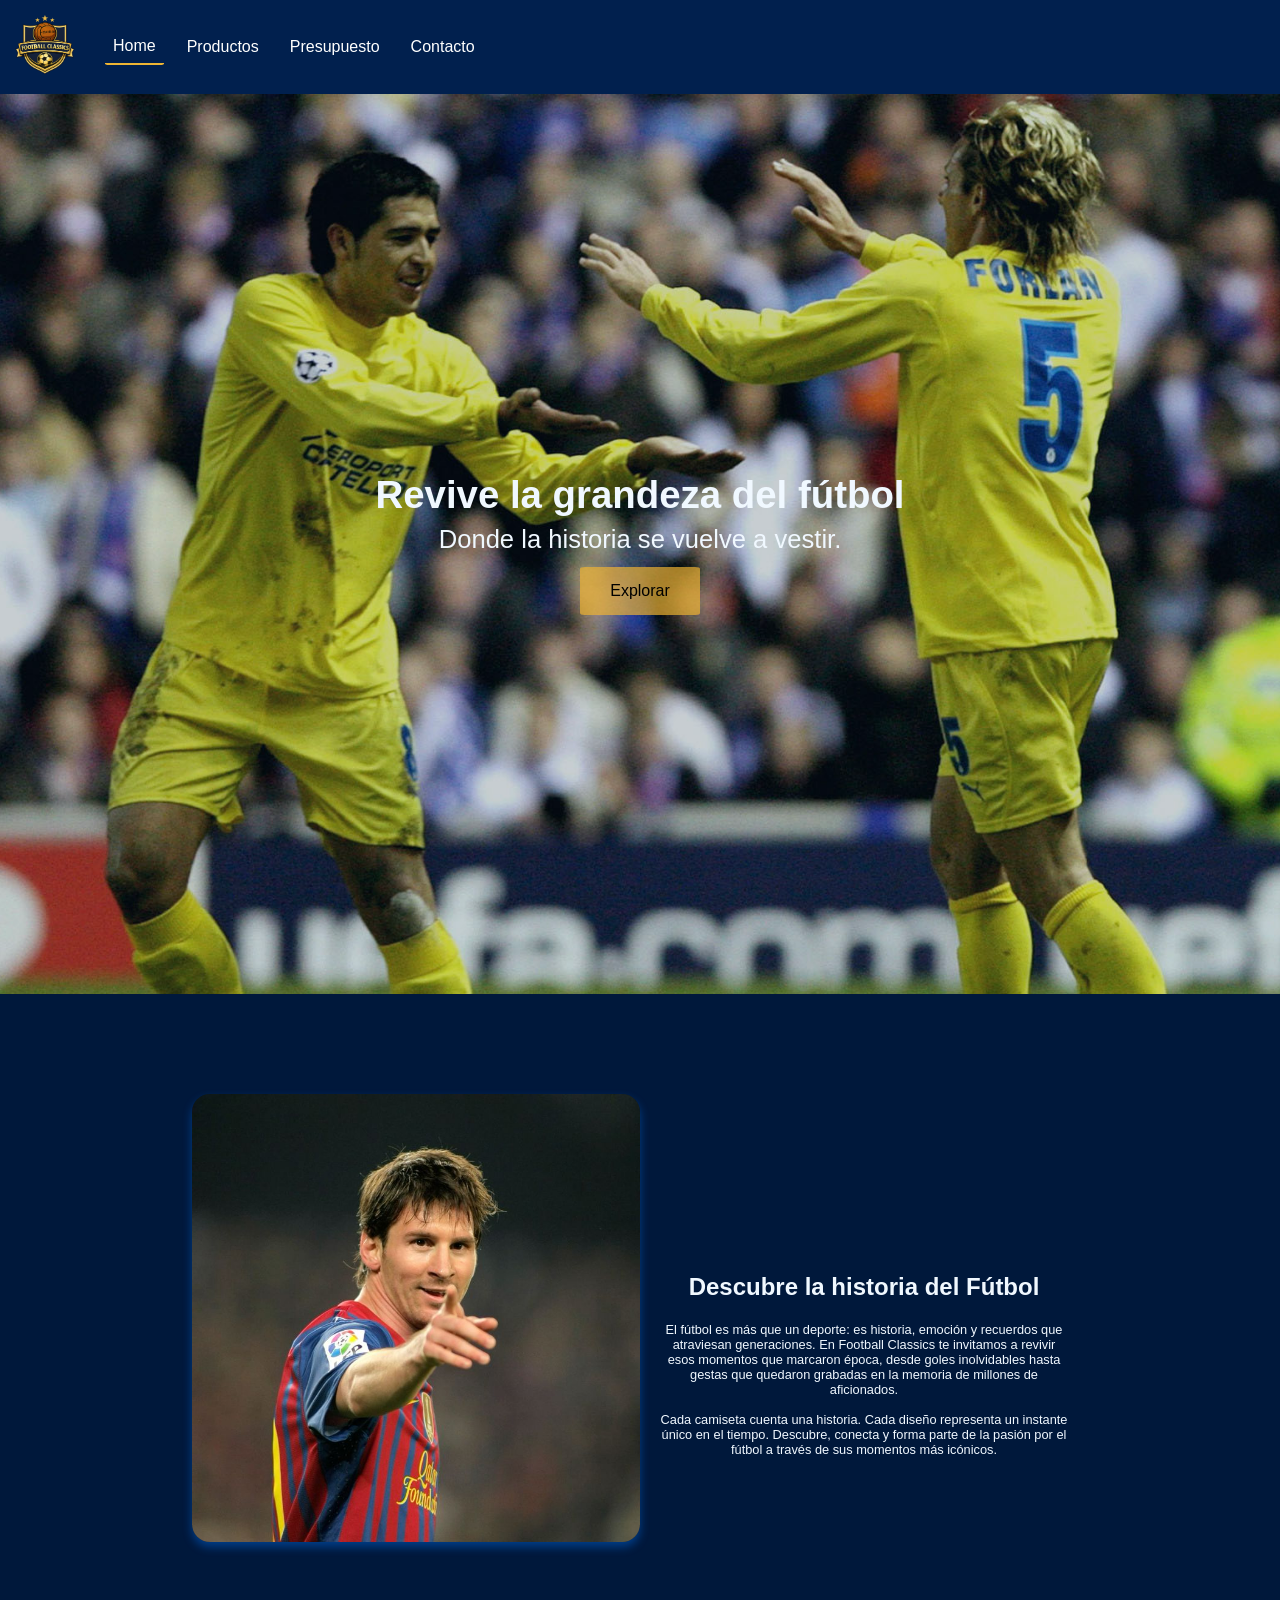
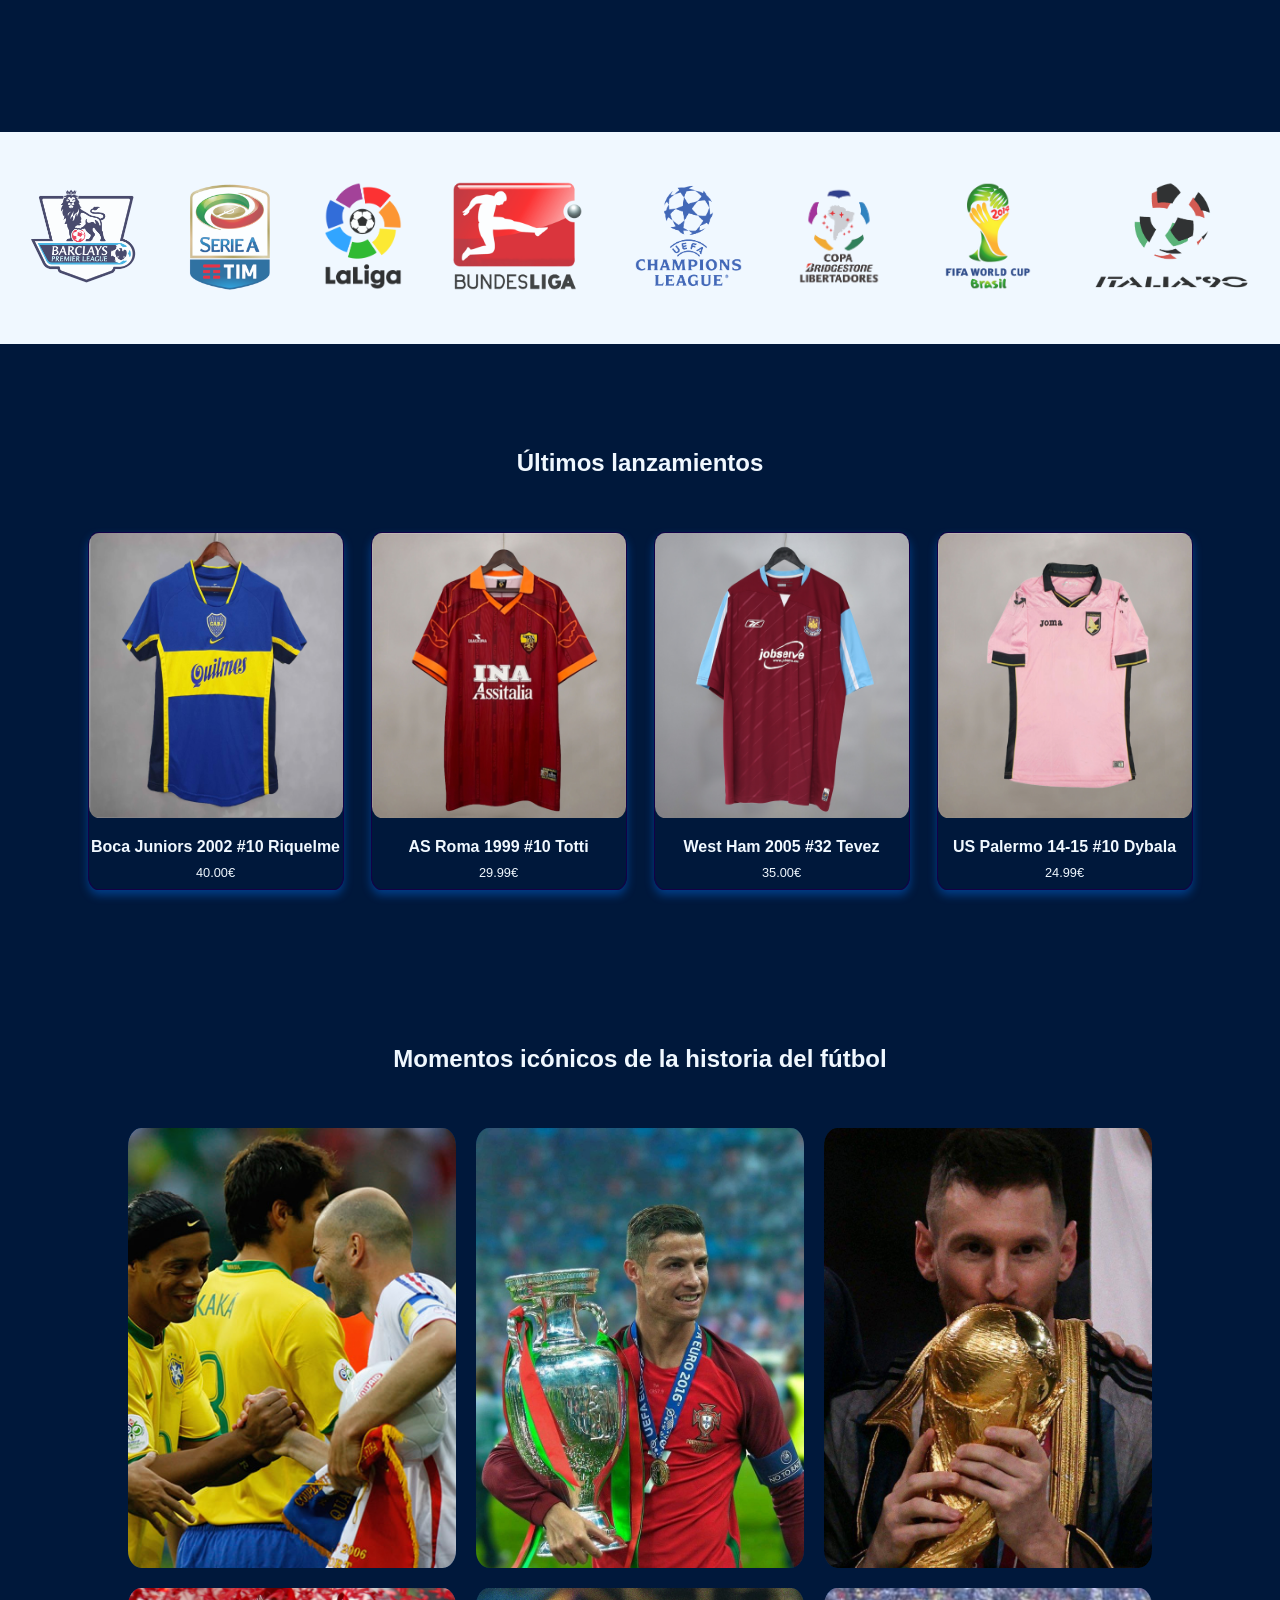
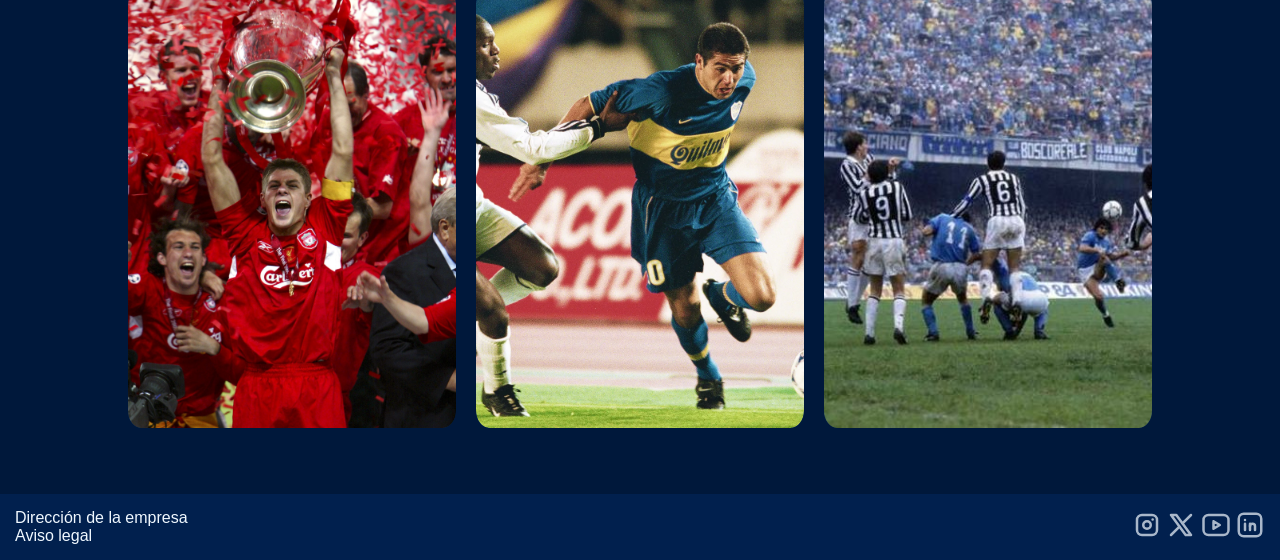
<file: index.html>
<!DOCTYPE html>
<html lang="es">
<head>
    <meta charset="UTF-8">
    <meta name="viewport" content="width=device-width, initial-scale=1.0">
    <meta name="robots" content="noindex, follow">
    <meta name="author" content="Mateo Ocampo Cavalleri">
    <meta name="description" content="Revive la historia del fútbol con Football Classics. Descubre camisetas legendarias y momentos icónicos que marcaron generaciones.">
    <link rel="stylesheet" href="css/styles.css">
    <title>Home</title>

    <!-- Favicon -->
    <link rel="apple-touch-icon" sizes="180x180" href="/apple-touch-icon.png">
    <link rel="icon" type="image/png" sizes="32x32" href="/favicon-32x32.png">
    <link rel="icon" type="image/png" sizes="16x16" href="/favicon-16x16.png">
    <link rel="manifest" href="/site.webmanifest">
</head>

<body>
    <header>
        <nav class="navbar">
            <div class="logo">
                <a href="index.html">
                    <img src="assets/images/logo-football-classics.png" alt="Logo de la empresa" width="70" height="70">
                </a>
            </div>

            <input type="checkbox" class="check-menu" id="check-menu">

            <ul class="nav-links">
                <li><a href="index.html" class="active">Home</a></li>
                <li><a href="views/productos.html">Productos</a></li>
                <li><a href="views/presupuesto.html">Presupuesto</a></li>
                <li><a href="views/contacto.html">Contacto</a></li>
            </ul>
        

            <label for="check-menu" class="label-check">
                <img src="assets/images/menu-1-svgrepo-com.svg" alt="Icono menú hamburguesa"  width="40" height="40">
            </label>
        </nav>
        
    </header>

    <!-- Contenido de la Página -->
    <main>
        <section> 
            <div class="hero">
                <div class="hero-txt">
                    <h1>Revive la grandeza del fútbol</h1>
                    <p>Donde la historia se vuelve a vestir.</p>
                </div>
                <a href="views/productos.html" class="show-more">Explorar</a>
            </div>
        </section>

        <!-- Sección Introductoria -->
        <section class="content">
            <div class="container mt-50">
                <article class="intro mt-50">
                    <img src="assets/images/messi.jpeg" alt="Imágen de Messi en el Barcelona en la temporada 2011/12" width="400" height="400">
                    <div class="intro-txt">
                        <h2 class="mb-1r">Descubre la historia del Fútbol</h2>
                        <p>El fútbol es más que un deporte: es historia, emoción y recuerdos que atraviesan generaciones. En Football Classics te invitamos a revivir esos momentos que marcaron época, desde goles inolvidables hasta gestas que quedaron grabadas en la memoria de millones de aficionados. 
                        <br> <br>
                        Cada camiseta cuenta una historia. Cada diseño representa un instante único en el tiempo. Descubre, conecta y forma parte de la pasión por el fútbol a través de sus momentos más icónicos.</p>
                    </div> 
                </article>
            </div>
        </section>

        <!-- Sección Logos de las competencias -->
        <section class="tournaments mt-100">
            <div class="tournaments-logos">
                <div class="tournaments-logo">
                    <img src="assets/images/premier-league.png" alt="Logo antiguo de la Premier League de Inglaterra" width="150" height="150">
                </div>
                
                <div class="tournaments-logo">
                    <img src="assets/images/seria-a.png" alt="Logo antiguo de la Serie A de Italia" width="100" height="150">
                </div>

                <div class="tournaments-logo">
                    <img src="assets/images/la-liga.png" alt="Logo antiguo de La Liga de España" width="100" height="150">
                </div>

                <div class="tournaments-logo">
                    <img src="assets/images/bundesliga.png" alt="Logo antiguo de la Bundesliga de Alemania" width="150" height="150">
                </div>

                <div class="tournaments-logo">
                    <img src="assets/images/champions-league.png" alt="Logo de la Champions League" width="150" height="130">    
                </div>
                
                <div class="tournaments-logo">
                    <img src="assets/images/copa-libertadores.png" alt="Logo antiguo de la Copa Libertadores de América" width="150" height="180">
                </div>

                <div class="tournaments-logo">
                    <img src="assets/images/mundial-2014.png" alt="Logo de la Copa del Mundo de Brasil 2014" width="150" height="150">
                </div>

                <div class="tournaments-logo">
                    <img src="assets/images/italia-90.png" alt="Logo de la Copa del Mundo de Italia 1990" width="150" height="150">
                </div>
            </div>
        </section>

        
        <!-- Sección Productos -->
        <section class="content">
            <div class="container-xl mt-100 mb-50">
                <h2>Últimos lanzamientos</h2>
                <div class="cards mt-50">

                    <div class="card">
                        <img src="assets/images/boca-2002-front.jpg" alt="Camiseta de Boca Juniors del 2002 de Riquelme" width="200" height="200">
                        <div class="card-text">
                        <h3>Boca Juniors 2002 #10 Riquelme</h3>
                        <p>40.00€</p>
                        </div>
                    </div>

                    <div class="card">
                        <img src="assets/images/roma-99.jpg" alt="Camiseta de AS Roma del 1999 de Totti" width="200" height="200">
                        <div class="card-text">
                        <h3>AS Roma 1999 #10 Totti</h3>
                        <p>29.99€</p>
                        </div>
                    </div>

                    <div class="card">
                        <img src="assets/images/west-ham-2005-front.png" alt="Camiseta del West Ham del 2005 de Tévez" width="200" height="200">
                        <div class="card-text">
                        <h3>West Ham 2005 #32 Tevez</h3>
                        <p>35.00€</p>
                        </div>
                    </div>

                    <div class="card">
                        <img src="assets/images/palermo-14-15.jpg" alt="Camiseta del US Palermo de la temporada 2014/15 de Dybala" width="200" height="200">
                        <div class="card-text">
                        <h3>US Palermo 14-15 #10 Dybala</h3>
                        <p>24.99€</p>
                        </div>
                    </div>

                </div>
            </div>
        </section>

        <!-- Sección Momentos Icónicos -->
        <section class="content" id="top-moments">
            <div class="container-mid mt-100 mb-1r">
                <h2 class="mb-1r">Momentos icónicos de la historia del fútbol</h2>
                <div class="moments">
                    <div class="moment">
                       <div class="moment-img"></div>
                        <div class="moment-txt">
                            <h3>Francia vs Brasil <br> Cuartos de Final - Mundial 2006</h3>
                        </div>
                        <a href="views/productos.html" class="show-more">Ver más</a>
                    </div>

                    <div class="moment">
                        <div class="moment-img"></div>
                        <div class="moment-txt">
                            <h3>Primer Título de Cristiano Ronaldo con Portugal</h3>
                        </div>
                        <a href="views/productos.html" class="show-more">Ver más</a>
                    </div>

                    <div class="moment">
                        <div class="moment-img"></div>
                        <div class="moment-txt">
                            <h3>Lionel Messi Campeón del Mundo 2022 con Argentina</h3>
                        </div>
                        <a href="views/productos.html" class="show-more">Ver más</a>
                    </div>

                    <div class="moment">
                        <div class="moment-img"></div>
                        <div class="moment-txt">
                            <h3>Liverpool vs Milan <br> Final - Champions 2005</h3>
                        </div>
                        <a href="views/productos.html" class="show-more">Ver más</a>
                    </div>

                    <div class="moment">
                        <div class="moment-img"></div>
                        <div class="moment-txt">
                            <h3>Napolés vs Juventus <br> Gol imposible de Maradona</h3>
                        </div>
                        <a href="views/productos.html" class="show-more">Ver más</a>
                    </div>

                    <div class="moment">
                        <div class="moment-img"></div>
                        <div class="moment-txt">
                            <h3>Boca Juniors vs Real Madrid <br> Final Intercontinental 2000</h3>
                        </div>
                        <a href="views/productos.html" class="show-more">Ver más</a>
                    </div>
                </div>
            </div>
        </section>
    </main>
    
    <!-- Footer -->
    <footer>
        <div class="info-empresa">
            <p>Dirección de la empresa</p>
            <p>Aviso legal</p>
        </div>

        <div class="redes">
            <a href="https://instagram.com" target="_blank"> <svg xmlns="http://www.w3.org/2000/svg" width="30" height="30" viewBox="0 0 24 24" fill="none" stroke="aliceblue" stroke-width="2" stroke-linecap="round" stroke-linejoin="round" class="icon icon-tabler icons-tabler-outline icon-tabler-brand-instagram"><path stroke="none" d="M0 0h24v24H0z" fill="none" /><path d="M4 8a4 4 0 0 1 4 -4h8a4 4 0 0 1 4 4v8a4 4 0 0 1 -4 4h-8a4 4 0 0 1 -4 -4l0 -8" /><path d="M9 12a3 3 0 1 0 6 0a3 3 0 0 0 -6 0" /><path d="M16.5 7.5v.01" /></svg> </a>

            <a href="https://x.com" target="_blank"> <svg xmlns="http://www.w3.org/2000/svg" width="30" height="30" viewBox="0 0 24 24" fill="none" stroke="aliceblue" stroke-width="2" stroke-linecap="round" stroke-linejoin="round" class="icon icon-tabler icons-tabler-outline icon-tabler-brand-x"><path stroke="none" d="M0 0h24v24H0z" fill="none" /><path d="M4 4l11.733 16h4.267l-11.733 -16l-4.267 0" /><path d="M4 20l6.768 -6.768m2.46 -2.46l6.772 -6.772" /></svg> </a>

            <a href="https://youtube.com" target="_blank"> <svg xmlns="http://www.w3.org/2000/svg" width="30" height="30" viewBox="0 0 24 24" fill="none" stroke="aliceblue" stroke-width="2" stroke-linecap="round" stroke-linejoin="round" class="icon icon-tabler icons-tabler-outline icon-tabler-brand-youtube"><path stroke="none" d="M0 0h24v24H0z" fill="none" /><path d="M2 8a4 4 0 0 1 4 -4h12a4 4 0 0 1 4 4v8a4 4 0 0 1 -4 4h-12a4 4 0 0 1 -4 -4v-8" /><path d="M10 9l5 3l-5 3l0 -6" /></svg> </a>

            <a href="https://linkedin.com" target="_blank"> <svg xmlns="http://www.w3.org/2000/svg" width="30" height="30" viewBox="0 0 24 24" fill="none" stroke="aliceblue" stroke-width="2" stroke-linecap="round" stroke-linejoin="round" class="icon icon-tabler icons-tabler-outline icon-tabler-brand-linkedin"><path stroke="none" d="M0 0h24v24H0z" fill="none" /><path d="M3 7a4 4 0 0 1 4 -4h10a4 4 0 0 1 4 4v10a4 4 0 0 1 -4 4h-10a4 4 0 0 1 -4 -4l0 -10" /><path d="M8 11v5" /><path d="M8 8v.01" /><path d="M12 16v-5" /><path d="M16 16v-3a2 2 0 1 0 -4 0" /></svg></a>
        </div>
    </footer>
    
</body>
</html>
</file>
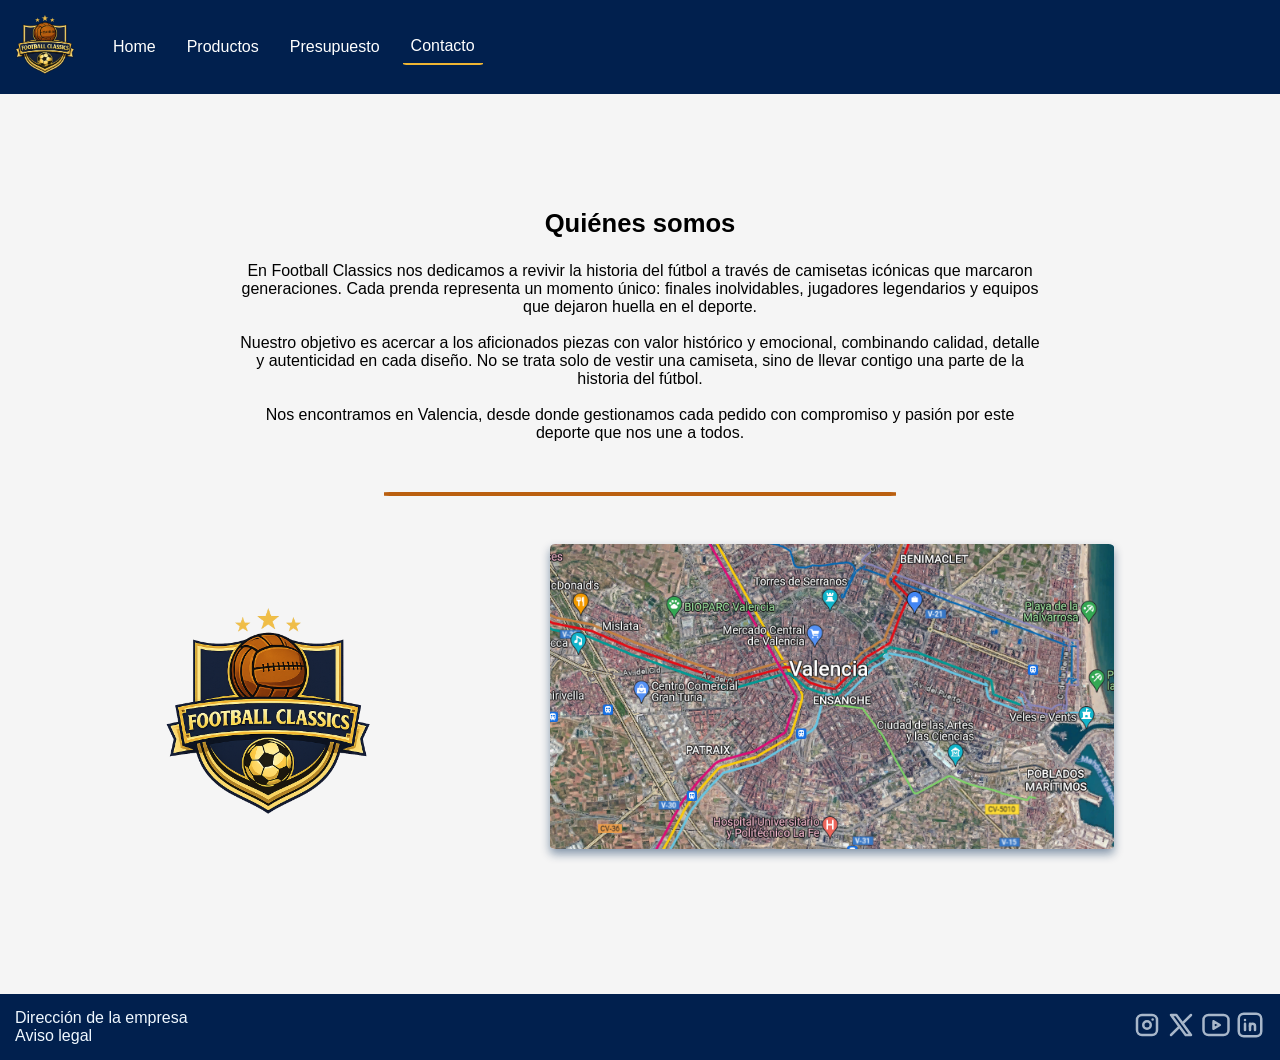
<file: views/contacto.html>
<!DOCTYPE html>
<html lang="es">
<head>
    <meta charset="UTF-8">
    <meta name="viewport" content="width=device-width, initial-scale=1.0">
    <meta name="robots" content="noindex, follow">
    <meta name="author" content="Mateo Ocampo Cavalleri">
    <meta name="description" content="Revive la historia del fútbol con Football Classics. Descubre camisetas legendarias y momentos icónicos que marcaron generaciones.">
    <link rel="stylesheet" href="../css/styles.css">
    <title>Contacto</title>

    <!-- Favicon -->
    <link rel="apple-touch-icon" sizes="180x180" href="../apple-touch-icon.png">
    <link rel="icon" type="image/png" sizes="32x32" href="../favicon-32x32.png">
    <link rel="icon" type="image/png" sizes="16x16" href="../favicon-16x16.png">
    <link rel="manifest" href="../site.webmanifest">
</head>

<body>
    <header>
        <nav class="navbar">
            <div class="logo">
                <a href="index.html">
                    <img src="../assets/images/logo-football-classics.png" alt="Logo de la empresa" width="70" height="70">
                </a>
            </div>

            <input type="checkbox" class="check-menu" id="check-menu">

            <ul class="nav-links">
                <li><a href="../index.html">Home</a></li>
                <li><a href="productos.html">Productos</a></li>
                <li><a href="presupuesto.html">Presupuesto</a></li>
                <li><a href="contacto.html" class="active">Contacto</a></li>
            </ul>
        

            <label for="check-menu" class="label-check">
                <img src="../assets/images/menu-1-svgrepo-com.svg" alt="Icono menú hamburguesa"  width="40" height="40">
            </label>
        </nav>
        
    </header>


    <!-- Contenido de la Página -->
    <main>
        <section id="company">
            <article class="container-mid">
                <div class="company-txt">
                    <h2>Quiénes somos</h2>
                    <p>En Football Classics nos dedicamos a revivir la historia del fútbol a través de camisetas icónicas que marcaron generaciones. Cada prenda representa un momento único: finales inolvidables, jugadores legendarios y equipos que dejaron huella en el deporte. 
                    <br> <br>
                    Nuestro objetivo es acercar a los aficionados piezas con valor histórico y emocional, combinando calidad, detalle y autenticidad en cada diseño. No se trata solo de vestir una camiseta, sino de llevar contigo una parte de la historia del fútbol.
                    <br> <br>
                    Nos encontramos en Valencia, desde donde gestionamos cada pedido con compromiso y pasión por este deporte que nos une a todos.</p>
                </div>
                
                <div class="divider"></div>
                
                <div class="company-imgs">
                    <img src="../assets/images/logo-football-classics.png" alt="Logo de la empresa" width="300" height="300">
                    <img src="../assets/images/maps.png" alt="Imágen de google maps de la ubicación de la empresa">
                </div>
            </article>
        </section>
    </main>


    <!-- Footer -->
    <footer>
        <div class="info-empresa">
            <p>Dirección de la empresa</p>
            <p>Aviso legal</p>
        </div>

        <div class="redes">
            <a href="https://instagram.com" target="_blank"> <svg xmlns="http://www.w3.org/2000/svg" width="30" height="30" viewBox="0 0 24 24" fill="none" stroke="aliceblue" stroke-width="2" stroke-linecap="round" stroke-linejoin="round" class="icon icon-tabler icons-tabler-outline icon-tabler-brand-instagram"><path stroke="none" d="M0 0h24v24H0z" fill="none" /><path d="M4 8a4 4 0 0 1 4 -4h8a4 4 0 0 1 4 4v8a4 4 0 0 1 -4 4h-8a4 4 0 0 1 -4 -4l0 -8" /><path d="M9 12a3 3 0 1 0 6 0a3 3 0 0 0 -6 0" /><path d="M16.5 7.5v.01" /></svg> </a>

            <a href="https://x.com" target="_blank"> <svg xmlns="http://www.w3.org/2000/svg" width="30" height="30" viewBox="0 0 24 24" fill="none" stroke="aliceblue" stroke-width="2" stroke-linecap="round" stroke-linejoin="round" class="icon icon-tabler icons-tabler-outline icon-tabler-brand-x"><path stroke="none" d="M0 0h24v24H0z" fill="none" /><path d="M4 4l11.733 16h4.267l-11.733 -16l-4.267 0" /><path d="M4 20l6.768 -6.768m2.46 -2.46l6.772 -6.772" /></svg> </a>

            <a href="https://youtube.com" target="_blank"> <svg xmlns="http://www.w3.org/2000/svg" width="30" height="30" viewBox="0 0 24 24" fill="none" stroke="aliceblue" stroke-width="2" stroke-linecap="round" stroke-linejoin="round" class="icon icon-tabler icons-tabler-outline icon-tabler-brand-youtube"><path stroke="none" d="M0 0h24v24H0z" fill="none" /><path d="M2 8a4 4 0 0 1 4 -4h12a4 4 0 0 1 4 4v8a4 4 0 0 1 -4 4h-12a4 4 0 0 1 -4 -4v-8" /><path d="M10 9l5 3l-5 3l0 -6" /></svg> </a>

            <a href="https://linkedin.com" target="_blank"> <svg xmlns="http://www.w3.org/2000/svg" width="30" height="30" viewBox="0 0 24 24" fill="none" stroke="aliceblue" stroke-width="2" stroke-linecap="round" stroke-linejoin="round" class="icon icon-tabler icons-tabler-outline icon-tabler-brand-linkedin"><path stroke="none" d="M0 0h24v24H0z" fill="none" /><path d="M8 11v5" /><path d="M8 8v.01" /><path d="M12 16v-5" /><path d="M16 16v-3a2 2 0 1 0 -4 0" /><path d="M3 7a4 4 0 0 1 4 -4h10a4 4 0 0 1 4 4v10a4 4 0 0 1 -4 4h-10a4 4 0 0 1 -4 -4l0 -10" /></svg></a>
        </div>
    </footer>
</body>
</html>
</file>
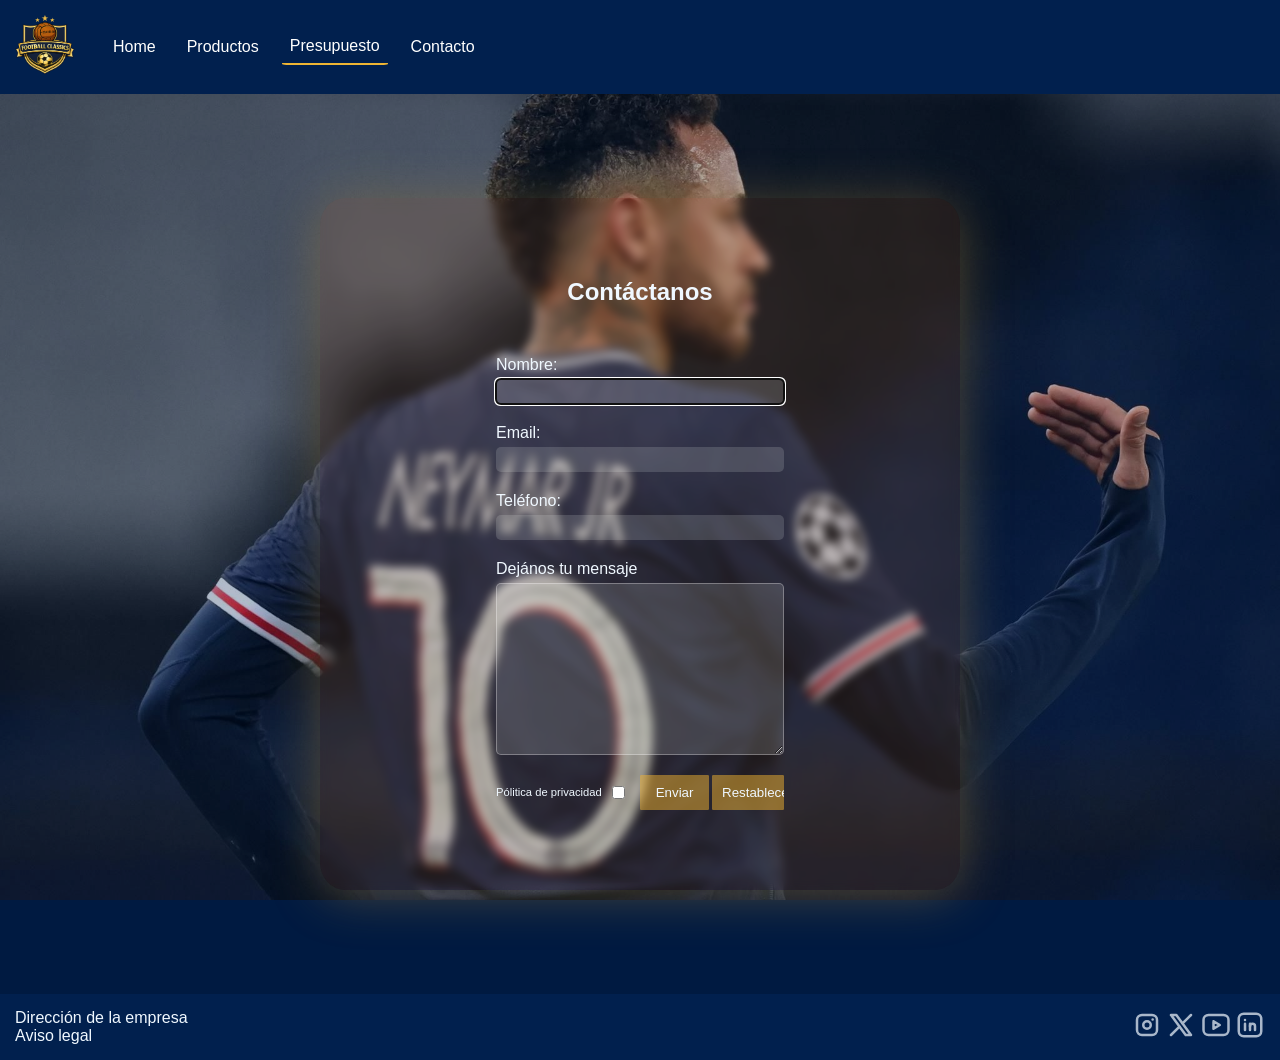
<file: views/presupuesto.html>
<!DOCTYPE html>
<html lang="es">
<head>
    <meta charset="UTF-8">
    <meta name="viewport" content="width=device-width, initial-scale=1.0">
    <meta name="robots" content="noindex, follow">
    <meta name="author" content="Mateo Ocampo Cavalleri">
    <meta name="description" content="Revive la historia del fútbol con Football Classics. Descubre camisetas legendarias y momentos icónicos que marcaron generaciones.">
    <link rel="stylesheet" href="../css/styles.css">
    <title>Presupuesto</title>

    <!-- Favicon -->
    <link rel="apple-touch-icon" sizes="180x180" href="../apple-touch-icon.png">
    <link rel="icon" type="image/png" sizes="32x32" href="../favicon-32x32.png">
    <link rel="icon" type="image/png" sizes="16x16" href="../favicon-16x16.png">
    <link rel="manifest" href="../site.webmanifest">
</head>

<body>
    <header>
        <nav class="navbar">
            <div class="logo">
                <a href="index.html">
                    <img src="../assets/images/logo-football-classics.png" alt="Logo de la empresa" width="70" height="70">
                </a>
            </div>

            <input type="checkbox" class="check-menu" id="check-menu">

            <ul class="nav-links">
                <li><a href="../index.html">Home</a></li>
                <li><a href="productos.html">Productos</a></li>
                <li><a href="presupuesto.html" class="active">Presupuesto</a></li>
                <li><a href="contacto.html">Contacto</a></li>
            </ul>
        

            <label for="check-menu" class="label-check">
                <img src="../assets/images/menu-1-svgrepo-com.svg" alt="Icono menú hamburguesa"  width="40" height="40">
            </label>
        </nav>
        
    </header>


    <!-- Contenido de la Página -->
    <main>
        <section id="contact">
           <div class="contact-container">
            <h2>Contáctanos</h2>
                <form class="contact-form">
                    <label for="name">Nombre:</label>
                    <input type="text" id="name" name="name" pattern="([A-Za-z]{3,30})" title="No se permiten números ni caracteres especiales" autofocus required>

                    <label for="mail">Email:</label>
                    <input type="email" id="mail" name="mail" required>

                    <label for="tel">Teléfono:</label>
                    <input type="tel" id="tel" name="tel" pattern="[0-9]{7,9}" title="Debe contener entre 7 y 9 números" required>

                    <label for="freetext">Dejános tu mensaje</label>
                    <textarea name="freetext" id="freetext" rows="10"></textarea>
                    
                    <div class="buttons-container">
                        <div class="privacy-policy">
                            <label for="policy">Pólitica de privacidad</label>
                            <input type="checkbox" id="policy" name="policy" required>
                        </div>    

                        <div class="form-buttons">
                            <input type="submit" value="Enviar">
                            <input type="reset" value="Restablecer">
                        </div>
                    </div>
                    
                </form>
           </div> 
        </section>
    </main>
    

    <!-- Footer -->
    <footer>
        <div class="info-empresa">
            <p>Dirección de la empresa</p>
            <p>Aviso legal</p>
        </div>

        <div class="redes">
            <a href="https://instagram.com" target="_blank"> <svg xmlns="http://www.w3.org/2000/svg" width="30" height="30" viewBox="0 0 24 24" fill="none" stroke="aliceblue" stroke-width="2" stroke-linecap="round" stroke-linejoin="round" class="icon icon-tabler icons-tabler-outline icon-tabler-brand-instagram"><path stroke="none" d="M0 0h24v24H0z" fill="none" /><path d="M4 8a4 4 0 0 1 4 -4h8a4 4 0 0 1 4 4v8a4 4 0 0 1 -4 4h-8a4 4 0 0 1 -4 -4l0 -8" /><path d="M9 12a3 3 0 1 0 6 0a3 3 0 0 0 -6 0" /><path d="M16.5 7.5v.01" /></svg> </a>

            <a href="https://x.com" target="_blank"> <svg xmlns="http://www.w3.org/2000/svg" width="30" height="30" viewBox="0 0 24 24" fill="none" stroke="aliceblue" stroke-width="2" stroke-linecap="round" stroke-linejoin="round" class="icon icon-tabler icons-tabler-outline icon-tabler-brand-x"><path stroke="none" d="M0 0h24v24H0z" fill="none" /><path d="M4 4l11.733 16h4.267l-11.733 -16l-4.267 0" /><path d="M4 20l6.768 -6.768m2.46 -2.46l6.772 -6.772" /></svg> </a>

            <a href="https://youtube.com" target="_blank"> <svg xmlns="http://www.w3.org/2000/svg" width="30" height="30" viewBox="0 0 24 24" fill="none" stroke="aliceblue" stroke-width="2" stroke-linecap="round" stroke-linejoin="round" class="icon icon-tabler icons-tabler-outline icon-tabler-brand-youtube"><path stroke="none" d="M0 0h24v24H0z" fill="none" /><path d="M2 8a4 4 0 0 1 4 -4h12a4 4 0 0 1 4 4v8a4 4 0 0 1 -4 4h-12a4 4 0 0 1 -4 -4v-8" /><path d="M10 9l5 3l-5 3l0 -6" /></svg> </a>

            <a href="https://linkedin.com" target="_blank"> <svg xmlns="http://www.w3.org/2000/svg" width="30" height="30" viewBox="0 0 24 24" fill="none" stroke="aliceblue" stroke-width="2" stroke-linecap="round" stroke-linejoin="round" class="icon icon-tabler icons-tabler-outline icon-tabler-brand-linkedin"><path stroke="none" d="M0 0h24v24H0z" fill="none" /><path d="M8 11v5" /><path d="M8 8v.01" /><path d="M12 16v-5" /><path d="M16 16v-3a2 2 0 1 0 -4 0" /><path d="M3 7a4 4 0 0 1 4 -4h10a4 4 0 0 1 4 4v10a4 4 0 0 1 -4 4h-10a4 4 0 0 1 -4 -4l0 -10" /></svg></a>
        </div>
    </footer>
</body>
</html>
</file>
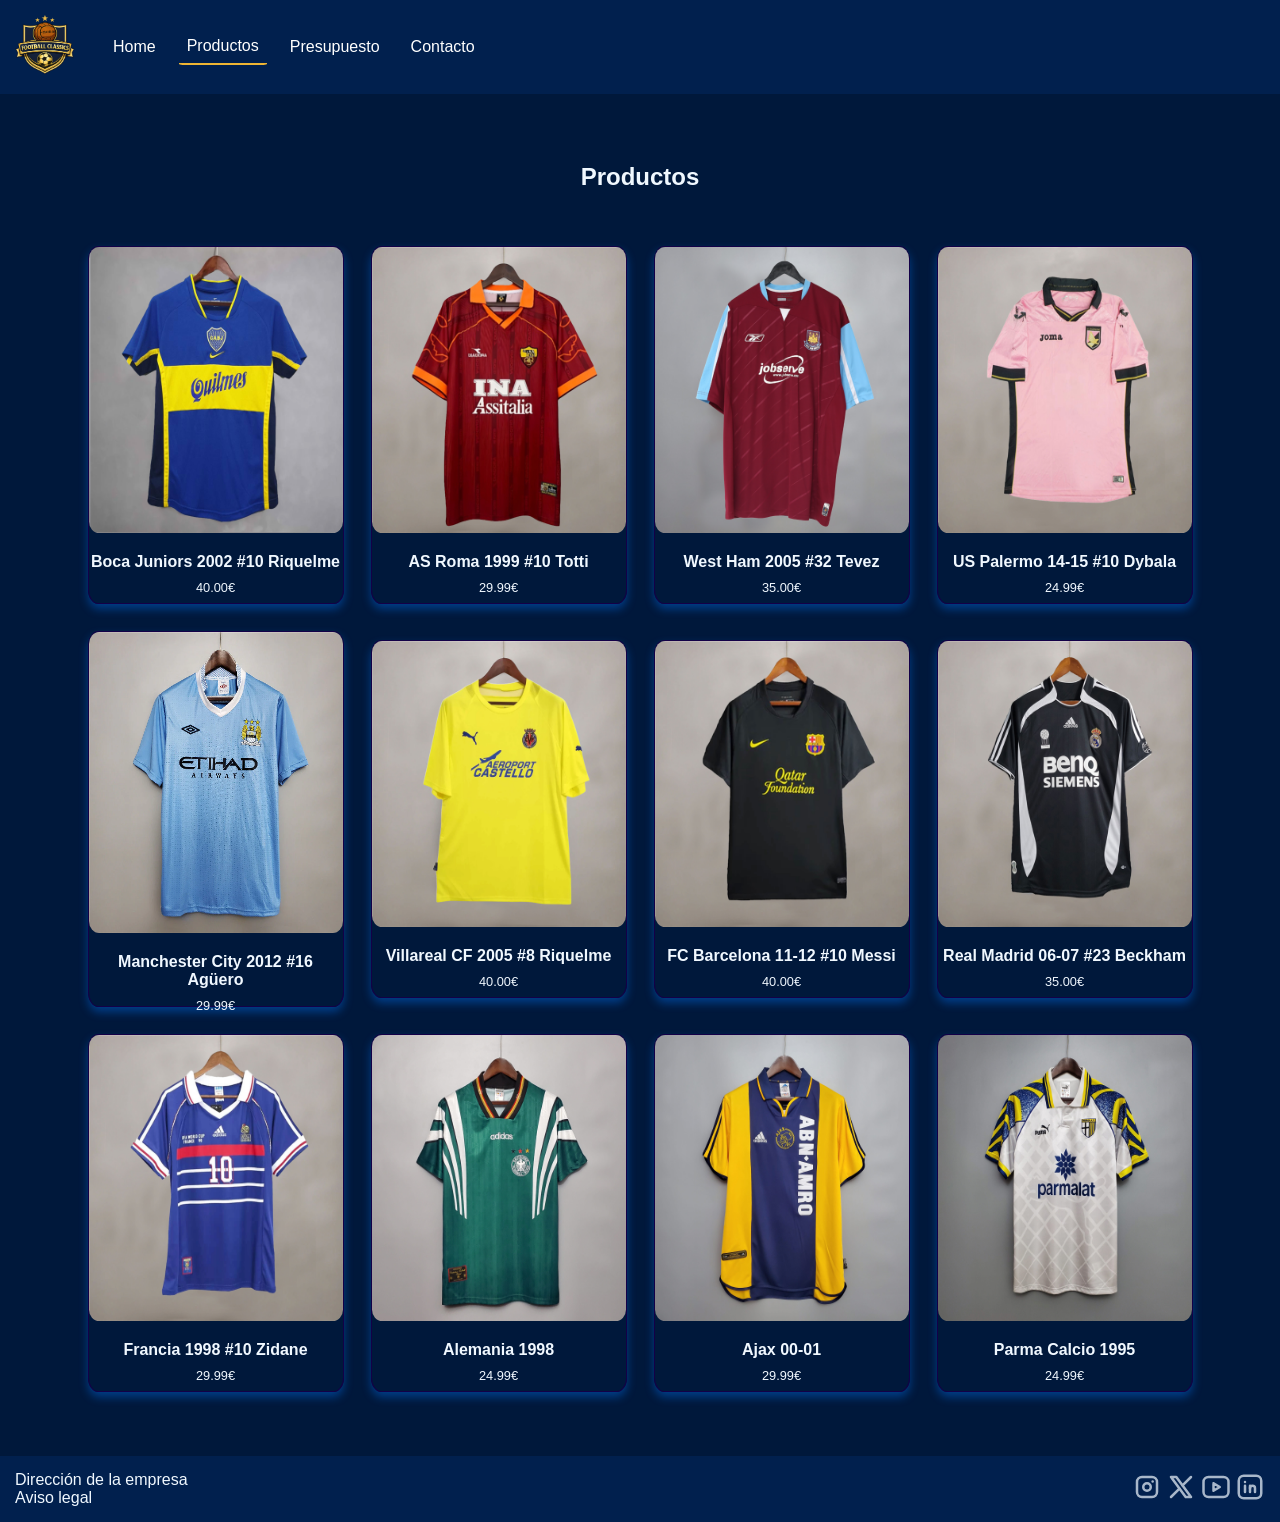
<file: views/productos.html>
<!DOCTYPE html>
<html lang="es">
<head>
    <meta charset="UTF-8">
    <meta name="viewport" content="width=device-width, initial-scale=1.0">
    <meta name="robots" content="noindex, follow">
    <meta name="author" content="Mateo Ocampo Cavalleri">
    <meta name="description" content="Revive la historia del fútbol con Football Classics. Descubre camisetas legendarias y momentos icónicos que marcaron generaciones.">
    <link rel="stylesheet" href="../css/styles.css">
    <title>Productos</title>

    <!-- Favicon -->
    <link rel="apple-touch-icon" sizes="180x180" href="../apple-touch-icon.png">
    <link rel="icon" type="image/png" sizes="32x32" href="../favicon-32x32.png">
    <link rel="icon" type="image/png" sizes="16x16" href="../favicon-16x16.png">
    <link rel="manifest" href="../site.webmanifest">
</head>

<body>
    <header>
        <nav class="navbar">
            <div class="logo">
                <a href="index.html">
                    <img src="../assets/images/logo-football-classics.png" alt="Logo de la empresa" width="70" height="70">
                </a>
            </div>

            <input type="checkbox" class="check-menu" id="check-menu">

            <ul class="nav-links">
                <li><a href="../index.html">Home</a></li>
                <li><a href="productos.html" class="active">Productos</a></li>
                <li><a href="presupuesto.html">Presupuesto</a></li>
                <li><a href="contacto.html">Contacto</a></li>
            </ul>
        

            <label for="check-menu" class="label-check">
                <img src="../assets/images/menu-1-svgrepo-com.svg" alt="Icono menú hamburguesa"  width="40" height="40">
            </label>
        </nav>
        
    </header>

    <!-- Contenido de la Página -->
    <main>
        <section class="content" id="products-section">
            <div class="container-xl">
                <h2>Productos</h2>
                <div class="cards mt-50">
                    <div class="card">
                        <img src="../assets/images/boca-2002-front.jpg" alt="Camiseta de Boca Juniors del 2002 de Riquelme" width="200" height="200">
                        <div class="card-text">
                        <h3>Boca Juniors 2002 #10 Riquelme</h3>
                        <p>40.00€</p>
                        </div>
                    </div>

                    <div class="card">
                        <img src="../assets/images/roma-99.jpg" alt="Camiseta de AS Roma del 1999 de Totti" width="200" height="200">
                        <div class="card-text">
                        <h3>AS Roma 1999 #10 Totti</h3>
                        <p>29.99€</p>
                        </div>
                    </div>

                    <div class="card">
                        <img src="../assets/images/west-ham-2005-front.png" alt="Camiseta del West Ham del 2005 de Tévez" width="200" height="200">
                        <div class="card-text">
                        <h3>West Ham 2005 #32 Tevez</h3>
                        <p>35.00€</p>
                        </div>
                    </div>

                    <div class="card">
                        <img src="../assets/images/palermo-14-15.jpg" alt="Camiseta del US Palermo de la temporada 2014/15 de Dybala" width="200" height="200">
                        <div class="card-text">
                        <h3>US Palermo 14-15 #10 Dybala</h3>
                        <p>24.99€</p>
                        </div>
                    </div>

                    <div class="card">
                        <img src="../assets/images/man-city-2012.jpg" alt="Camiseta del Manchester City del 2012 de Agüero" width="200" height="200">
                        <div class="card-text">
                        <h3>Manchester City 2012 #16 Agüero</h3>
                        <p>29.99€</p>
                        </div>
                    </div>

                    <div class="card">
                        <img src="../assets/images/villareal-05.jpg" alt="Camiseta del Villareal CF del 2005 de Riquelme" width="200" height="200">
                        <div class="card-text">
                        <h3>Villareal CF 2005 #8 Riquelme</h3>
                        <p>40.00€</p>
                        </div>
                    </div>

                    <div class="card">
                        <img src="../assets/images/barcelona-11-12.jpg" alt="Camiseta del FC Barcelona de la temporada 2011/12 de Messi" width="200" height="200">
                        <div class="card-text">
                        <h3>FC Barcelona 11-12 #10 Messi</h3>
                        <p>40.00€</p>
                        </div>
                    </div>

                    <div class="card">
                        <img src="../assets/images/real-madrid-06-07.jpg" alt="Camiseta del Real Madrid de la temporada 2006/07 de Beckham" width="200" height="200">
                        <div class="card-text">
                        <h3>Real Madrid 06-07 #23 Beckham</h3>
                        <p>35.00€</p>
                        </div>
                    </div>

                    <div class="card">
                        <img src="../assets/images/francia-98.jpg" alt="Camiseta de la selección de Francia del mundial 1998" width="200" height="200">
                        <div class="card-text">
                        <h3>Francia 1998 #10 Zidane</h3>
                        <p>29.99€</p>
                        </div>
                    </div>

                    <div class="card">
                        <img src="../assets/images/alemania-1998.jpeg" alt="Camiseta de la selección de Alemania del mundial 1998" width="200" height="200">
                        <div class="card-text">
                        <h3>Alemania 1998</h3>
                        <p>24.99€</p>
                        </div>
                    </div>

                    <div class="card">
                        <img src="../assets/images/ajax-00-01.jpeg" alt="Camiseta del Ajax de la temporada 2000/01" width="200" height="200">
                        <div class="card-text">
                        <h3>Ajax 00-01</h3>
                        <p>29.99€</p>
                        </div>
                    </div>

                    <div class="card">
                        <img src="../assets/images/parma-95.jpeg" alt="Camiseta del Param Calcio de 1995" width="200" height="200">
                        <div class="card-text">
                        <h3>Parma Calcio 1995</h3>
                        <p>24.99€</p>
                        </div>
                    </div>
                </div>
            </div>
        </section>
    </main>
    
    <!-- Footer -->
    <footer>
        <div class="info-empresa">
            <p>Dirección de la empresa</p>
            <p>Aviso legal</p>
        </div>

        <div class="redes">
            <a href="https://instagram.com" target="_blank"> <svg xmlns="http://www.w3.org/2000/svg" width="30" height="30" viewBox="0 0 24 24" fill="none" stroke="aliceblue" stroke-width="2" stroke-linecap="round" stroke-linejoin="round" class="icon icon-tabler icons-tabler-outline icon-tabler-brand-instagram"><path stroke="none" d="M0 0h24v24H0z" fill="none" /><path d="M4 8a4 4 0 0 1 4 -4h8a4 4 0 0 1 4 4v8a4 4 0 0 1 -4 4h-8a4 4 0 0 1 -4 -4l0 -8" /><path d="M9 12a3 3 0 1 0 6 0a3 3 0 0 0 -6 0" /><path d="M16.5 7.5v.01" /></svg> </a>

            <a href="https://x.com" target="_blank"> <svg xmlns="http://www.w3.org/2000/svg" width="30" height="30" viewBox="0 0 24 24" fill="none" stroke="aliceblue" stroke-width="2" stroke-linecap="round" stroke-linejoin="round" class="icon icon-tabler icons-tabler-outline icon-tabler-brand-x"><path stroke="none" d="M0 0h24v24H0z" fill="none" /><path d="M4 4l11.733 16h4.267l-11.733 -16l-4.267 0" /><path d="M4 20l6.768 -6.768m2.46 -2.46l6.772 -6.772" /></svg> </a>

            <a href="https://youtube.com" target="_blank"> <svg xmlns="http://www.w3.org/2000/svg" width="30" height="30" viewBox="0 0 24 24" fill="none" stroke="aliceblue" stroke-width="2" stroke-linecap="round" stroke-linejoin="round" class="icon icon-tabler icons-tabler-outline icon-tabler-brand-youtube"><path stroke="none" d="M0 0h24v24H0z" fill="none" /><path d="M2 8a4 4 0 0 1 4 -4h12a4 4 0 0 1 4 4v8a4 4 0 0 1 -4 4h-12a4 4 0 0 1 -4 -4v-8" /><path d="M10 9l5 3l-5 3l0 -6" /></svg> </a>

            <a href="https://linkedin.com" target="_blank"> <svg xmlns="http://www.w3.org/2000/svg" width="30" height="30" viewBox="0 0 24 24" fill="none" stroke="aliceblue" stroke-width="2" stroke-linecap="round" stroke-linejoin="round" class="icon icon-tabler icons-tabler-outline icon-tabler-brand-linkedin"><path stroke="none" d="M0 0h24v24H0z" fill="none" /><path d="M8 11v5" /><path d="M8 8v.01" /><path d="M12 16v-5" /><path d="M16 16v-3a2 2 0 1 0 -4 0" /><path d="M3 7a4 4 0 0 1 4 -4h10a4 4 0 0 1 4 4v10a4 4 0 0 1 -4 4h-10a4 4 0 0 1 -4 -4l0 -10" /></svg></a>
        </div>
    </footer>
</body>
</html>
</file>
<file: css/styles.css>
:root {
    /* Colores de la marca */
    --primary-color: rgb(0,24,59);
    --secondary-color: rgb(1, 32, 78);
    --alternative-color: #ba5f0f;

    /* Colores para textos */
    --primary-text: aliceblue ;
    --secondary-text: #efb533;

    /* Colores para sombras */
    --box-shadow-color: rgba(1, 116, 248, 0.411);
    --box-shadow-secondary: rgba(5, 42, 85, 0.466);

    /* Colores para botones */
    --buttons-bg: #efb33381; 
    --buttons-bg-2: #efb333af;
}

* {
    margin: 0;
    padding: 0;
    box-sizing: border-box;
}

html {
    scroll-behavior: smooth;
}

body {
    display: grid;
    background-color: var(--primary-color);
    grid-template-rows: auto 1fr auto;
    font-family: 'Lucida Sans', 'Lucida Sans Regular', 'Lucida Grande', 'Lucida Sans Unicode', Geneva, Verdana, sans-serif;
    min-height: 100vh;
}

.navbar {
    display: flex;
    justify-content: space-between;
    align-items: center;
    position: relative;
    padding: 15px 0px;
    background-color: var(--secondary-color);
    width: 100%;
}

.logo {
    padding: 0px 15px;
    transition: all .3s ease-in-out;
}

.logo a img {
    width: 60px;
    height: 60px;
}

.logo:hover {
    transform: scale(1.1);    
}

.nav-links {
    display: none;
    position: absolute;
    flex-direction: column;
    align-items: center;
    justify-content: center;
    padding: 5px 0px;
    width: 100%;
    top: 100%;
    background-color: var(--secondary-color);
    z-index: 10;
}

.nav-links li {
    display: flex;
    justify-content: center;
    align-items: center;
}

.nav-links li a {
    color: white;
    padding: 8px;
    text-decoration: none;
    transition: all .2s ease;
}

.nav-links li a:hover {
    color: var(--secondary-text);
    transform: translateY(-5px);
}

a.active {
    border-bottom: 2px solid var(--secondary-text);
    border-radius: 4%;
}

.label-check {
    display: block;
    padding: 0px 10px;
    cursor: pointer;
}

.check-menu {
    display: none;
}

/* Menú hamburguesa */

.check-menu:checked + .nav-links {
    display: block;
}

/* Hero */

.hero {
    display: flex;
    flex-direction: column;
    justify-content: center;
    align-items: center;
    position: relative;
    width: 100%;
    height: 100vh;
    background: url("../assets/images/hero-mobile.jpeg") no-repeat top/cover;
}

.hero::before {
    content: "";
    position: absolute;
    inset: 0;
    background: rgba(0, 30, 50, 0.2);
    z-index: 1;
}

.hero-txt {
    width: 80%;
    text-align: center;
    color: var(--primary-text);
    z-index: 2;
    animation: aparecer .8s ease forwards;
}

.hero-txt h1 {
    margin-bottom: 0.5rem;
    font-size: clamp(2rem, 3vw, 3rem);
}

.hero-txt p {
    font-size: clamp(1.2rem, 2vw, 1.8rem);
}

.hero .show-more {
    margin-top: 4%;
    padding: 12px 24px;
    animation: aparecer .8s ease forwards;
}

/* Sections */

.content {
    display: flex;
    justify-content: center;
}

.content h2 {
    font-size: clamp(1.5rem, 1.8vw, 2vw);
    padding: 5px;
    color: aliceblue;
    text-align: center;
}


.content p {
    font-size: clamp(0.8rem, 1vw, 1.5vw);
}

/* Contenedores generales */

.container {
   width: 70%;
}

.container-mid {
    width: 80%;
}

.container-xl {
    width: 90%;
}

/* Clases personalizadas */

.mt-100 {
    margin-top: 100px;
}

.mt-50 {
    margin-top: 50px;
}

.mb-100 {
    margin-bottom: 100px;
}

.mb-50 {
    margin-bottom: 50px;
}

.mb-1r {
    margin-bottom: 1rem;
}  

/* Sección Intro (Home) */

.intro {
    display: flex;
    flex-direction: column;
    align-items: center;
}

.intro img {
    width: 100%;
    height: auto;
    box-shadow: 0px 5px 10px var(--box-shadow-color);
    border-radius: 4%;
    margin-bottom: 10%;
}

.intro-txt {
    display: flex;
    flex-direction: column;
    justify-content: center;
    align-items: center;
    text-align: center;
    color: aliceblue;
}

/* Sección tournaments (Home) */

.tournaments {
    padding: 30px;
    background-color: aliceblue;
}

.tournaments-logos {
    display: grid;
    grid-template-rows: repeat(2, 1fr);
    grid-template-columns: repeat(4, 1fr);
    justify-items: center;
    gap: 3vh;
}

.tournaments-logo {
    height: auto;
    opacity: 0.8;
    transition: all .15s ease-in-out;
}

.tournaments-logo img {
    width: auto;
    height: 8vh;
}

.tournaments-logo:hover {
    opacity: 1;
    cursor: pointer;
    transform: scale(1.1);
}

/* Sección Últimos lanzamientos (Home) */

.cards {
    display: flex;
    flex-direction: column;
    gap: 3vh;
    align-items: center;
    justify-content: center;
    flex-wrap: wrap;
}

.card {
    border: 1px solid rgb(19, 0, 71);
    border-radius: 4%;
    box-shadow: 0px 5px 10px var(--box-shadow-color);
    transition: all .3s ease-in-out;
    width: 80%;
}


.card-text h3 {
    font-size: clamp(1rem, 0.5vw, 2rem);
    margin-bottom: 1vh;
}

.card:hover {
    transform: translateY(-10px);
    cursor: pointer;
}

.card img {
    width: 100%;
    height: 100%;
    border-radius: 4%;
}

.card-text {
    color: aliceblue;
    text-align: center;
    padding: 20px 0px;
}


/* Cambio de imágen con hover para mostrar la parte trasera de las camisetas */

.card:first-child img:hover {
    content: url("../assets/images/boca-2002-back.jpg");
}

.card:nth-child(2) img:hover {
    content: url("../assets/images/roma-99-back.jpg");
}

.card:nth-child(3) img:hover {
    content: url("../assets/images/west-ham-2005-back.png");
}

.card:nth-child(4) img:hover {
    content: url("../assets/images/palermo-14-15-back.jpg");
}

/* Galería sección momentos icónicos (Home) */

#top-moments {
    padding-bottom: 50px;
}

#top-moments h2 {
    margin-bottom: 50px;
}

.moments {
    display: grid;
    grid-template-columns: repeat(3, 1fr);
    grid-template-rows: 1.5fr 1fr 1fr 1.5fr;
    box-shadow: 1px 5px 10px var(--box-shadow-color);
    border-radius: 4%; 
    height: 90vh;
}

.moment {
    display: flex;
    flex-direction: column;
    align-items: center;
    justify-content: center;
    background-color: rgb(0, 45, 104);
    overflow: hidden;
    position: relative;
    gap: 2%;
}

.moment-txt {
    color: aliceblue;
    text-align: center;
    z-index: 10;
    opacity: 0;
    transition: .5s ease-in-out;
}

.show-more {
    text-decoration: none;
    background-color: var(--buttons-bg-2);
    color: black;
    padding: 7px 15px;
    border-radius: 4%;
    z-index: 10;
    transition: .5s ease-in-out;
}

.moment .show-more {
    opacity: 0;
}

.show-more:hover {
    cursor: pointer;
    background-color: var(--alternative-color);
    color: var(--primary-text);
}

.moment-img {
    position: absolute;
    height: 100%;
    width: 100%;
    transition: .4s ease-in-out;
}


.moment:hover .moment-img {
    opacity: 0.7;
    transform: scale(1.1);
}

.moment:hover .moment-txt, .moment:hover .show-more {
    opacity: 1;
}

.moment:first-child, .moment:last-child {
    grid-column: 1/4;
}

.moment:first-child {
    border-top-left-radius: 4% ;
    border-top-right-radius: 4% ;
}

.moment:nth-child(5) {
    display: none;
}

.moment:last-child {
    border-bottom-left-radius: 4% ;
    border-bottom-right-radius: 4% ;
}


.moment:nth-child(2), .moment:nth-child(3), .moment:nth-child(4) {
    grid-row: 2/4 ;
    height: 100%
}

.moment:first-child .moment-img {
    background: url("../assets/images/zidane-vs-brasil-2006.jpg") no-repeat center/cover;
    border-top-left-radius: 4%;
    border-top-right-radius: 4%;
}

.moment:nth-child(2) .moment-img {
    background: url("../assets/images/eurocopa-cristiano.jpg") no-repeat center/cover;
}

.moment:nth-child(3) .moment-img {
    background: url("../assets/images/messi-campeon-del-mundo.jpg") no-repeat center/cover;
}

.moment:nth-child(4) .moment-img {
    background: url("../assets/images/liverpool-milan-2005.jpg") no-repeat center/cover;
}

.moment:last-child .moment-img {
    background: url("../assets/images/boca-2000.jpg") no-repeat top/cover;
    border-bottom-left-radius: 4%;
    border-bottom-right-radius: 4%;
}

/* Página de Productos */

#products-section {
    height: auto;
    padding: 5% 0px;
    animation: aparecer .8s ease forwards;
}

/* Cambio de imágen con hover para mostrar la parte trasera de las camisetas (Productos) */

.card:nth-child(5) img:hover {
    content: url("../assets/images/man-city-2012-back.jpg");
}

.card:nth-child(6) img:hover {
    content: url("../assets/images/villareal-05-back.jpg");
}

.card:nth-child(7) img:hover {
    content: url("../assets/images/barcelona-11-12-back.jpg");
}

.card:nth-child(8) img:hover {
    content: url("../assets/images/real-madrid-06-07-back.jpg");
}

.card:nth-child(9) img:hover {
    content: url("../assets/images/francia-98-back.jpg");
}

.card:nth-child(10) img:hover {
    content: url("../assets/images/alemania-1998-back.jpeg");
}

.card:nth-child(11) img:hover {
    content: url("../assets/images/ajax-00-01-back.jpg");
}

.card:nth-child(12) img:hover {
    content: url("../assets/images/parma-95-back.jpeg");   
}

/* Página Presupuesto */

#contact {
    display: flex;
    justify-content: center;
    align-items: center;
    position: relative;
    min-height: 100vh;
    background: url("../assets/images/bg-contact.jpg") no-repeat top/cover fixed;
}

#contact::before {
    content: "";
    position: absolute;
    inset: 0;
    background: rgba(0, 30, 80, 0.3);
    z-index: 1;
}

.contact-container {
    display: flex;
    flex-direction: column;
    align-items: center;
    justify-content: center;
    width: 80%;
    padding: 80px;
    background-color: #df700e1e;
    backdrop-filter: blur(5px);
    border-radius: 4%;
    box-shadow: 0px 5px 50px #9476367e;
    z-index: 2;
    animation: aparecer .8s ease forwards;
}

.contact-container h2 {
    color: var(--primary-text);
    margin-bottom: 50px;
}

.contact-form {
    display: flex;
    flex-direction: column;
    gap: 5px;
    color: var(--primary-text);
    width: 100%;
    font-weight: 500;
}

input, textarea {
    background: rgba(255,255,255,0.15);
    border: 1px solid rgba(255,255,255,0.3);
    color: var(--primary-text);
    padding: 10px;
    border-radius: 5px;
}

.contact-form > input {
    margin-bottom: 15px;
    padding: 5px;
    border: 0px;
}

.buttons-container {
    display: flex;
    justify-content: space-between;
    align-items: center;
    margin-top: 15px;
}

.privacy-policy {
    display: flex;
    justify-content: center;
    gap: 10px;
    font-size: clamp(0.7rem, 0.8vw, 1rem);
}

.form-buttons {
    display: flex;
    gap: 2%;
    width: 50%;
}

.form-buttons input {
    cursor: pointer;
    width: 50%;
    background-color: var(--buttons-bg);
    border: 0px;
    border-radius: 2%;
    padding: 10px;
    transition: all .2s ease;
}

.form-buttons input:hover {
    background-color: var(--alternative-color);
    color: var(--primary-text);
}

/* Página Contacto */

#company {
    display: flex;
    justify-content: center;
    align-items: center;
    background-color: #f5f5f5;
    min-height: 100vh;
}

#company article {
   display: flex;
   flex-direction: column;
   animation: aparecer .8s ease forwards;
}

.company-txt {
    display: flex;
    flex-direction: column;
    text-align: center;
    max-width: 800px;
}

.company-txt h2 {
    margin-bottom: 1.5rem;
    font-size: clamp(1.5rem, 2vw, 2rem);
}

.company-txt p {
    font-size: clamp(0.8rem, 1.3vw, 1rem);
}

.divider {
    margin: 2rem auto;
    background-color: var(--alternative-color);
    width: 60%;
    height: 0.5vh;
    border-radius: 4%;
}

.company-imgs {
    display: flex;
    flex-direction: column;
    align-items: center;
    gap: 30px;
}

.company-imgs img:nth-child(1) {
    order: 2;
    width: 40%;
    height: auto;
}

.company-imgs img:nth-child(2) {
    order: 1;
    width: 100%;
    border-radius: 1%;
    box-shadow: 0px 5px 10px var(--box-shadow-secondary);
    margin-bottom: 30px;
}
 
/* Footer */

footer {
    display: flex;
    justify-content: space-between;
    align-items: center;
    padding: 15px;
    background-color: var(--secondary-color);
}

.info-empresa {
    color: var(--primary-text);
}

.redes a {
    text-decoration: none;
}

.redes a svg {
    transition: all .2s ease;
    opacity: 0.7;
    height: auto;
}

.redes a svg:hover {
    transform: translateY(-5px);
    stroke: var(--secondary-text);
    opacity: 1;
}

.redes a:nth-child(1) svg:hover {
    fill: #dd2a7b;
}

.redes a:nth-child(2) svg:hover {
    fill: black;
}

.redes a:nth-child(3) svg:hover {
    fill: #c4302b;
}

.redes a:nth-child(4) svg:hover {
    fill: #0077b5;
}


/* Animaciones */

@keyframes aparecer {
    0% {
        opacity: 0;
        transform: translateY(50px);
    }

    100% {
        opacity: 1;
        transform: translateY(0px);
    }
}

/* Media queries - Web Responsive */


@media (min-width: 1025px) {

    .navbar {
        position: inherit;
    }

    .nav-links {
        display: flex;
        flex-direction: row;
        justify-content: start;
        position: inherit;
        gap: 15px;
        padding: 0px 15px;
        list-style: none;
        z-index: 10;
        background-color: rgba(229, 231, 233, 0);
    }

    .label-check {
        display: none;
    }

    /* Hero */

    .hero {
        background: url("../assets/images/hero-img.jpg") no-repeat top/cover;
    }

    .hero .show-more {
        margin-top: 1%;
        padding: 15px 30px;
    }

    /* Sección Intro (Home) */

    .intro {
        flex-direction: row;
    }

    .intro img {
        max-width: 35vw;
    }

    .intro-txt {
        padding: 0px 20px;
    }

    /* Tournaments (Home) */

    .tournaments {
        padding: 50px 30px;
    }

    .tournaments-logos {
        display: flex;
        justify-content: space-between;
    }   

    .tournaments-logo img {
        width: auto;
        height: 12vh;
        }

    /* Últimos lanzamientos (Home) */

    .cards {
        display: flex;
        flex-direction: row;
    }

    .card {
        display: grid;
        grid-template-rows: 85% 15%;
        max-width: 20vw; 
        padding-bottom: 20px;
    }

    /* Sección Momentos Icónicos (Home) */

    .moments {
        width: 100%;
        min-height: 100vh;
        justify-self: center;
        column-gap: 20px;
        row-gap: 20px;
        box-shadow: 0px 0px 0px ;
        grid-template-columns: repeat(3, 1fr);
        grid-template-rows: repeat(2, 1fr);
    }

    .moment {
        border-radius: 4%;
    }

    .moment-txt {
        max-width: 70%;
    }

    .moment:first-child {
        grid-column: 1;
        grid-row: 1;
    }

    .moment:first-child .moment-img {
        background-position-x: 75%;
    }

    
    .moment:nth-child(2) {
        grid-column: 2;
        grid-row: 1;
    }

    
    .moment:nth-child(3) {
        grid-column: 3;
        grid-row: 1;
    }

    .moment:nth-child(3) .moment-img {
        background-position-y: 20%;
    }

    
    .moment:nth-child(4) {
        grid-column: 1;
        grid-row: 2;
    }

    .moment:nth-child(5) {
        display: flex;
        grid-column: 3;
        grid-row: 2;
    }

    .moment:nth-child(5) .moment-img {
        background: url("../assets/images/maradona-vs-juventus.jpeg") no-repeat center/cover;
    }
    
    .moment:last-child {
        grid-column: 2;
        grid-row: 2;
    }

    /* Página Presupuesto */

    .contact-container {
        width: 50%;
    }

    .contact-form {
        width: 60%;
    }

    /* Página Contacto */

    #company article {
        align-items: center;
    }    

    .company-txt {
        width: 80%;
        margin-bottom: 50px;
    }

    .divider {
        margin-top: 0;
        margin-bottom: 3rem;
        width: 50%;
    }

    .company-imgs {
        flex-direction: row;
        align-items: center;
        justify-content: space-around;
        gap: 10%;
    }

    .company-imgs img:nth-child(2) {
        order: 2;
        width: 55%;
    }
 
    .company-imgs img:nth-child(1) {
        width: 20%;
    }
}

@media (min-width: 481px) and (max-width: 1024px) {

    /* Hero */

    .hero .show-more {
        margin-top: 2%;
    }

    /* Tournaments (Home) */

    .tournaments {
        padding: 30px;
    }

    .tournaments-logos {
        display: flex;
        justify-content: space-between;
    }   

    .tournaments-logo img {
        width: auto;
        height: 9vh;
    }


    .cards {
        display: flex;
        flex-direction: row;
        flex-wrap: wrap;
    }

    .card {
        max-width: 35vw; 
    }

    
    .card-text {
        height: 10vh;
    }

    /* Sección Momentos Icónicos (Home) */

    .moments {
        grid-template-rows: 1.8fr 1fr 1fr 1.8fr;
        width: 80%;
        height: 90vh;
        justify-self: center;
    }

    /* Página Contacto */

    .company-imgs img:nth-child(2) {
        order: 1;
        width: 85%;
    }
 
    .company-imgs img:nth-child(1) {
        max-width: 20%;
    }
}
</file>
